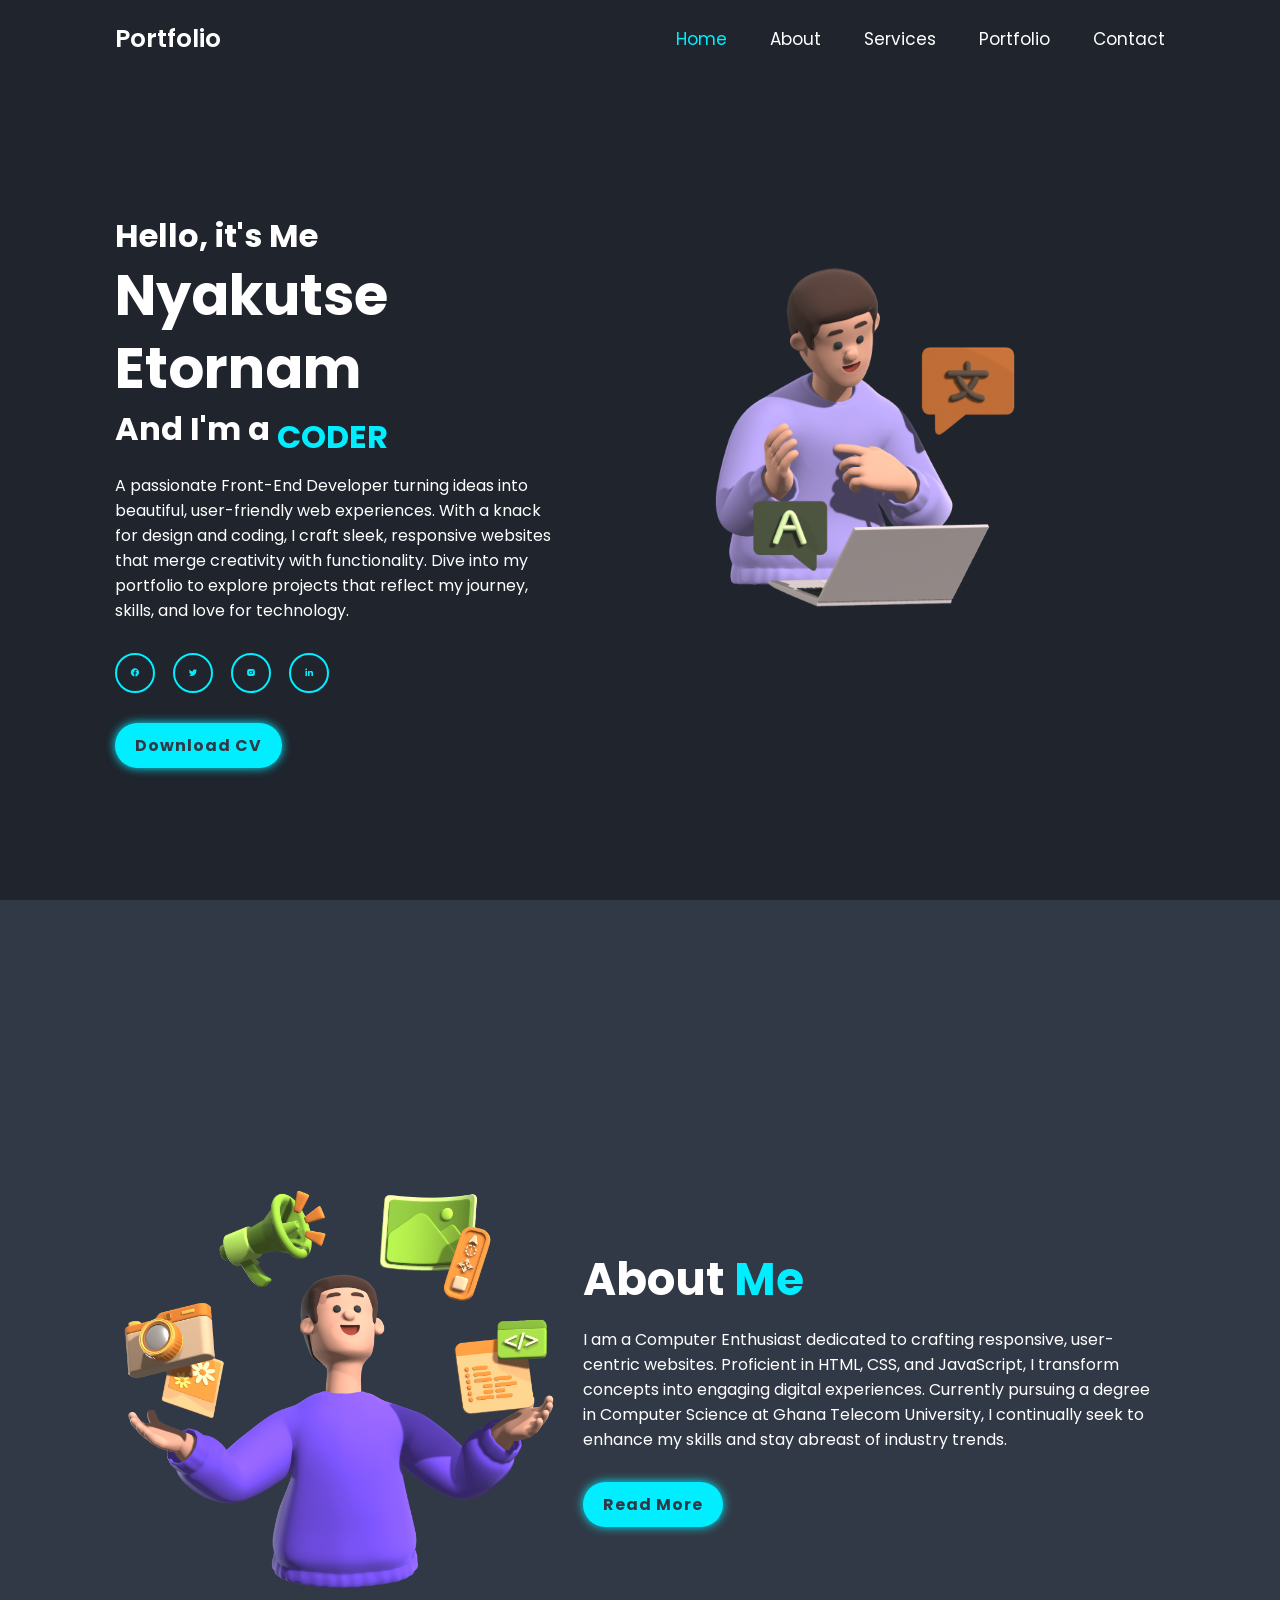
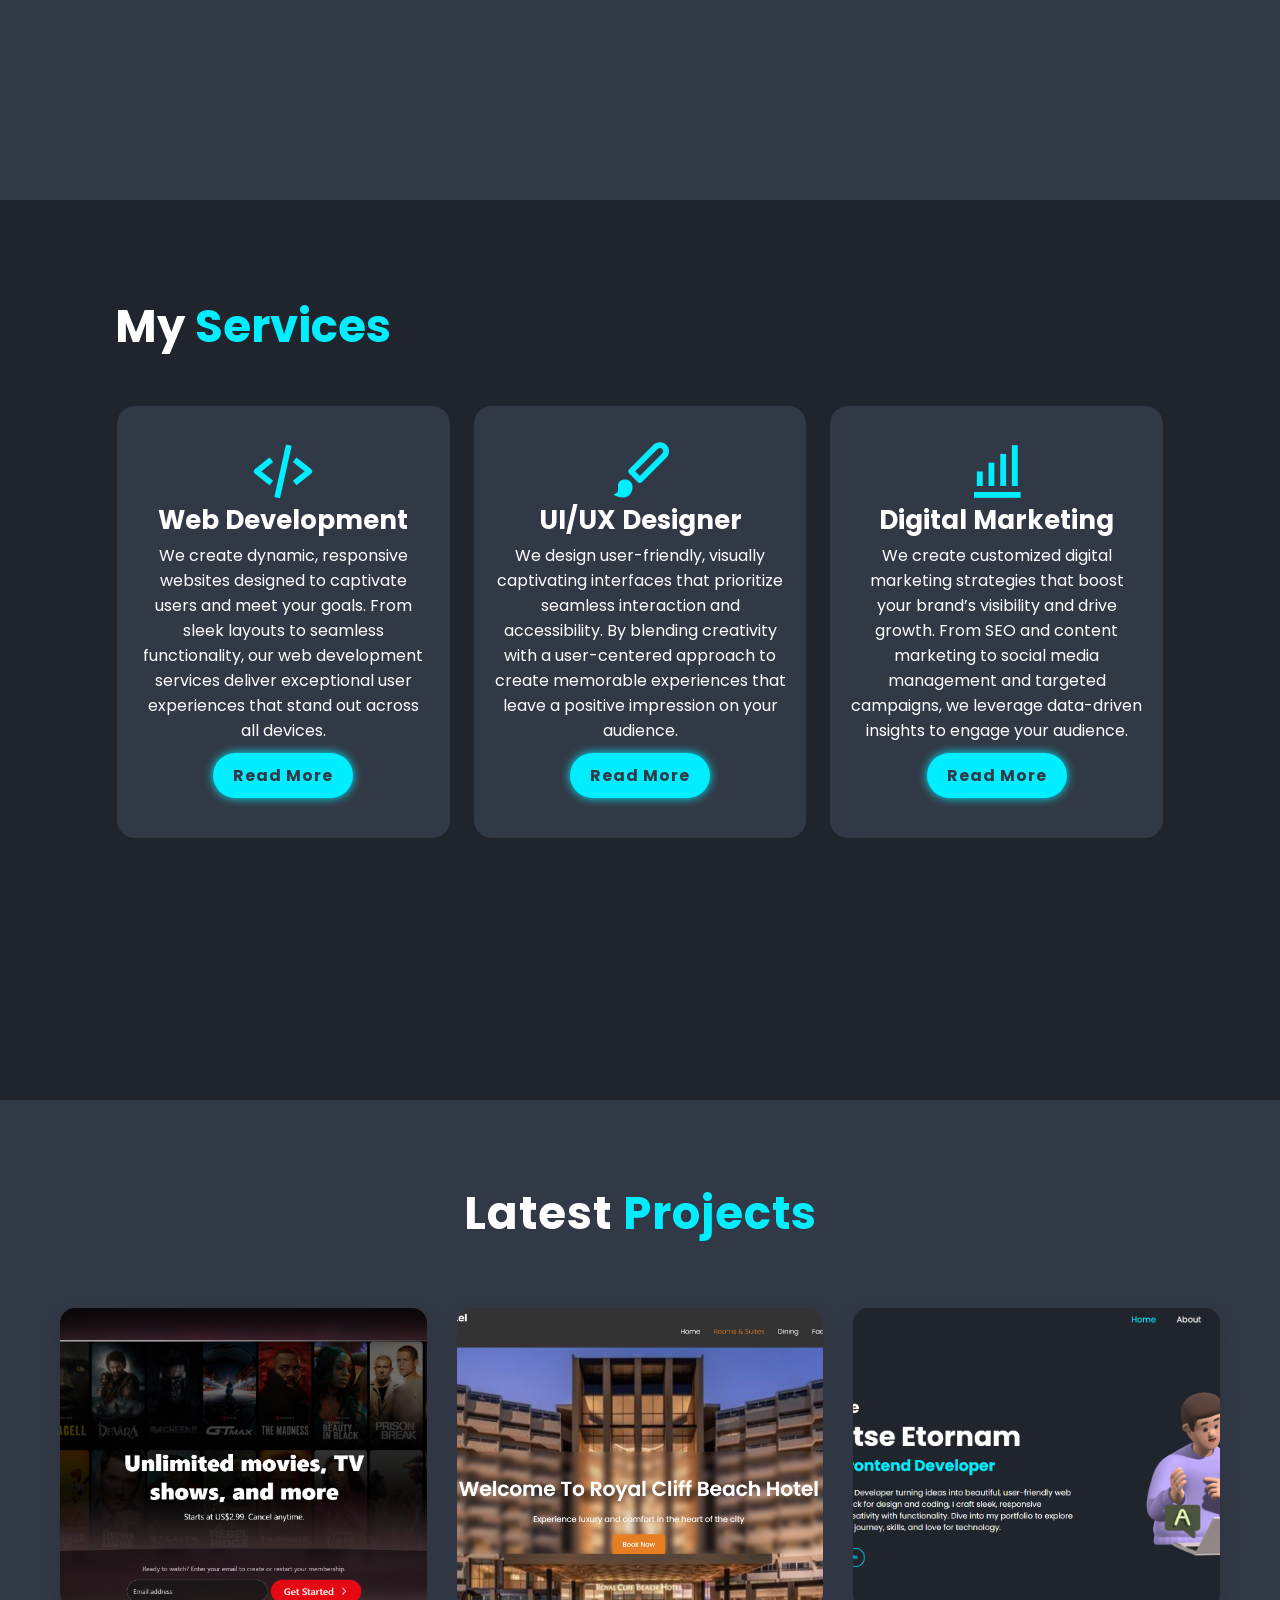
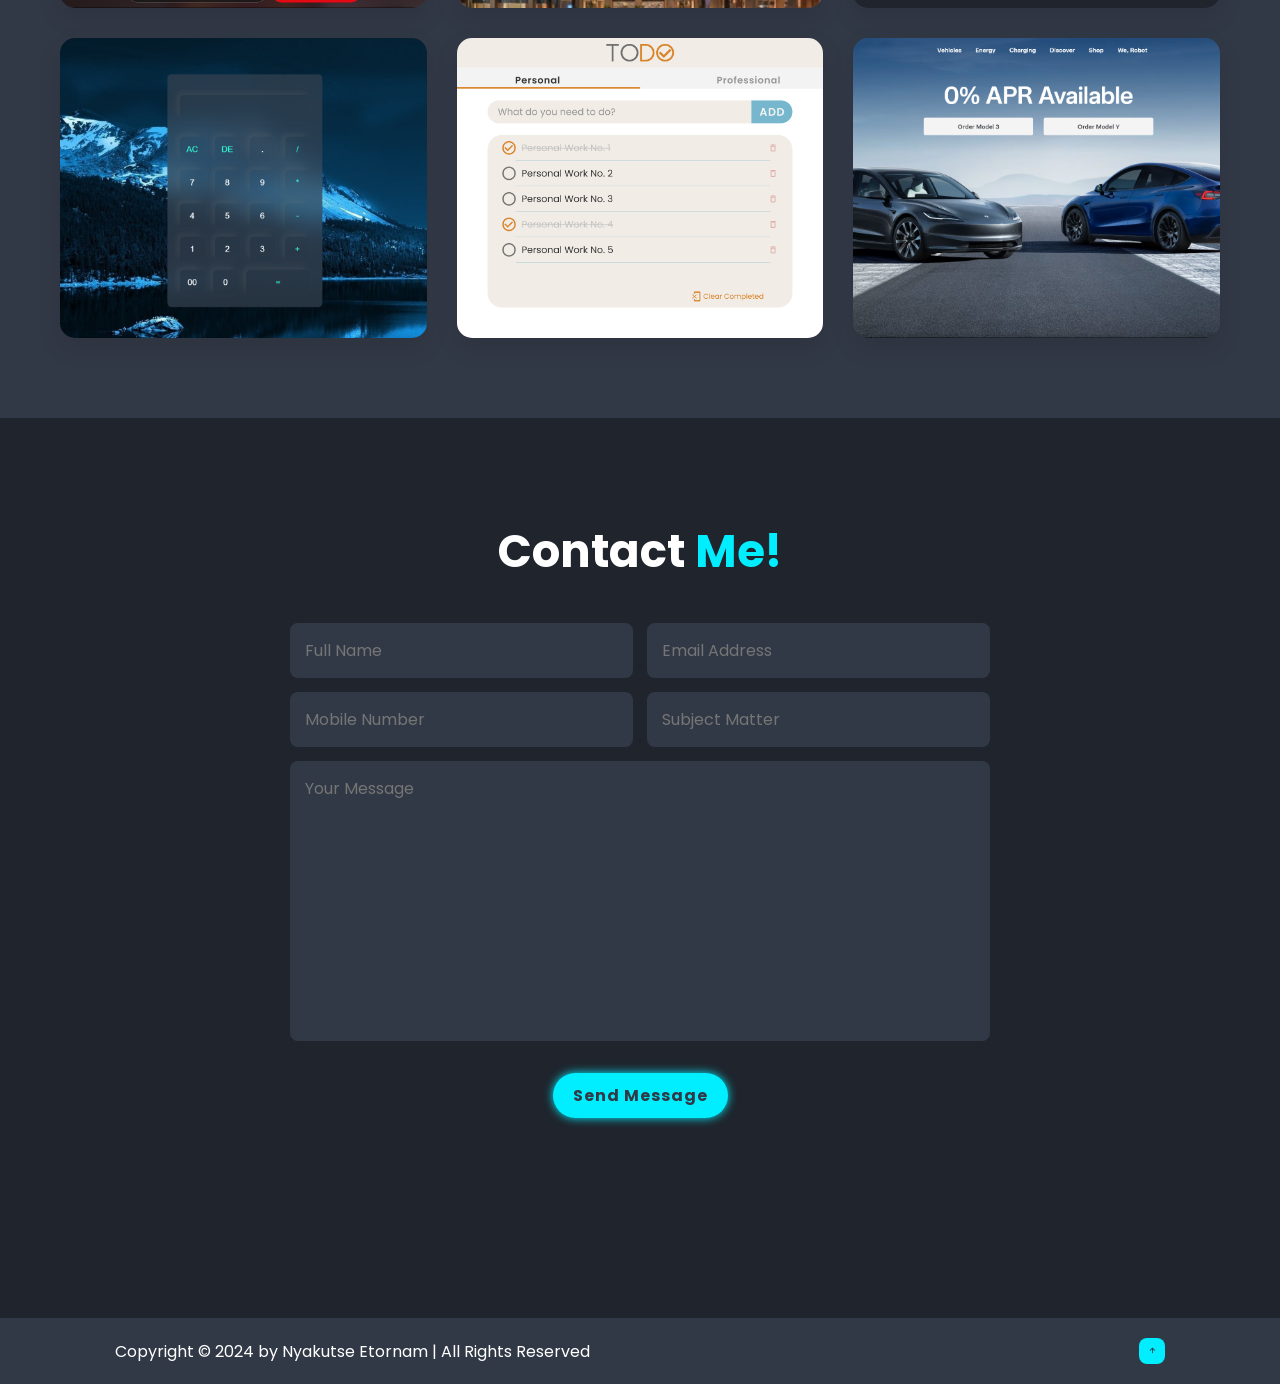
<file: index.htm>
<!DOCTYPE html>
<html lang="en">
    <head>
        <meta charset="UTF-8">
        <meta name="viewport" content="width=device-width, initial-scale=1.0">
        <title>Nyakutse Etornam</title>
        <link rel="stylesheet" href="styles.css">

       <!-- Box icons -->
       <link href='https://unpkg.com/boxicons@2.1.4/css/boxicons.min.css' rel='stylesheet'>
    </head>
    <body>
        <!-- Header design -->
         <header class="header">
            <a href="#" class="logo">Portfolio</a>

            <i class='bx bx-menu' id="menu-icon"></i>

            <nav class="navbar">
                <a href="#home" class="active">Home</a>
                <a href="#about">About</a>
                <a href="#services">Services</a>
                <a href="#portfolio">Portfolio</a>
                <a href="#contact">Contact</a>
            </nav>
         </header>
         
         <!-- home section design -->
          <section class="home" id="home">
            <div class="home-content">
                <h3>Hello, it's Me</h3>
                <h1>Nyakutse Etornam</h1>
                <h3>And I'm a 
                    <span >
                        <span>CODER</span>
                        <span>DEVELOPER</span>
                        <span>PROGRAMMER</span>
                        <span>DESIGNER</span>
                    </span>
                </h3>
                <p>A passionate Front-End Developer turning ideas into beautiful, user-friendly web experiences. With a knack for design and coding, I craft sleek, responsive websites that merge creativity with functionality. Dive into my portfolio to explore projects that reflect my journey, skills, and love for technology.</p>
                
                <div class="social-media">
                    <a href="https://web.facebook.com/profile.php?id=100080500104627"><i class='bx bxl-facebook-circle' ></i></a>
                    <a href="#"><i class='bx bxl-twitter' ></i></a>
                    <a href="https://www.instagram.com/eclipse_nyak/#"><i class='bx bxl-instagram-alt' ></i></a>
                    <a href="https://www.linkedin.com/in/nyakutse-etornam-495963260?lipi=urn%3Ali%3Apage%3Ad_flagship3_profile_view_base_contact_details%3BceFgJ6Q%2FTySUAe2Ne8UD9Q%3D%3D"><i class='bx bxl-linkedin' ></i></a>
                </div>
                <a href="" class="btn" download>Download CV</a>
            </div>

            <div class="home-image">
                <img src="images/Learning Various Courses 3D Illustration.png" height="600" width="600">
              </div>
    
          </section>

          <!-- about section design -->
          <section class="about" id="about">
            <div class="about-img">
                <img src="images/Learning Various Courses 3D Illustration (1).png" alt="">
            </div>

            <div class="about-content">
                <h2 class="heading">About <span>Me</span></h2>
                <p>I am a Computer Enthusiast dedicated to crafting responsive, user-centric websites. Proficient in HTML, CSS, and JavaScript, I transform concepts into engaging digital experiences. Currently pursuing a degree in Computer Science at Ghana Telecom University, I continually seek to enhance my skills and stay abreast of industry trends.</p>
                <a href="#" class="btn">Read More</a>
            </div>
          </section>
          
           <!-- about section design -->
           <section class="services" id="services">
            

            <div class="about-content">
                <h2 class="heading">My <span>Services</span></h2>
                
                <div class="service-container">
                    <div class="service-box">
                        <i class='bx bx-code-alt' ></i>
                       <h3>Web Development</h3>
                       <p>We create dynamic, responsive websites designed to captivate users and meet your goals. From sleek layouts to seamless functionality, our web development services deliver exceptional user experiences that stand out across all devices.</p>
                       <a href="#" class="btn">Read More</a>
                    </div>

                    <div class="service-box">
                        <i class='bx bxs-paint' ></i>
                       <h3>UI/UX Designer</h3>
                       <p>We design user-friendly, visually captivating interfaces that prioritize seamless interaction and accessibility. By blending creativity with a user-centered approach to create memorable experiences that leave a positive impression on your audience.</p>
                       <a href="#" class="btn">Read More</a>
                    </div>

                    <div class="service-box">
                        <i class='bx bx-bar-chart-alt' ></i>
                       <h3>Digital Marketing</h3>
                       <p>We create customized digital marketing strategies that boost your brand’s visibility and drive growth. From SEO and content marketing to social media management and targeted campaigns, we leverage data-driven insights to engage your audience.</p>
                       <a href="#" class="btn">Read More</a>
                    </div>
                </div>
            </div>
          </section>

          <!-- portfolio section design  -->
          <section class="portfolio" id="portfolio">
            <h2 class="heading">Latest <span>Projects</span></h2>

            <div class="row justify-content-center">
                <!-- Portfolio Items-->
                <div class="col-md-6 col-lg-4 mb-5">
                    <div class="portfolio-item mx-auto" data-toggle="modal" data-target="#portfolioModal0">
                        <div class="portfolio-item-caption d-flex align-items-center justify-content-center h-100 w-100">
                            <div class="portfolio-item-caption-content text-center text-white"><i class="fas fa-plus fa-3x"></i></div>
                        </div><img class="img-fluid" src="assets/netflix clone.png" alt="Netflix Clone"/>
                    </div>
                </div>
                <div class="col-md-6 col-lg-4 mb-5">
                    <div class="portfolio-item mx-auto" data-toggle="modal" data-target="#portfolioModal1">
                        <div class="portfolio-item-caption d-flex align-items-center justify-content-center h-100 w-100">
                            <div class="portfolio-item-caption-content text-center text-white"><i class="fas fa-plus fa-3x"></i></div>
                        </div><img class="img-fluid" src="assets/hoel 1.png" alt="Hotel Website"/>
                    </div>
                </div>
                <div class="col-md-6 col-lg-4 mb-5">
                    <div class="portfolio-item mx-auto" data-toggle="modal" data-target="#portfolioModal2">
                        <div class="portfolio-item-caption d-flex align-items-center justify-content-center h-100 w-100">
                            <div class="portfolio-item-caption-content text-center text-white"><i class="fas fa-plus fa-3x"></i></div>
                        </div><img class="img-fluid" src="assets/portfolio.png" alt="Portfolio Website"/>
                    </div>
                </div>
                <div class="col-md-6 col-lg-4 mb-5">
                    <div class="portfolio-item mx-auto" data-toggle="modal" data-target="#portfolioModal3">
                        <div class="portfolio-item-caption d-flex align-items-center justify-content-center h-100 w-100">
                            <div class="portfolio-item-caption-content text-center text-white"><i class="fas fa-plus fa-3x"></i></div>
                        </div><img class="img-fluid" src="assets/Calculator.png" alt="Calculator App"/>
                    </div>
                </div>
                <div class="col-md-6 col-lg-4 mb-5">
                    <div class="portfolio-item mx-auto" data-toggle="modal" data-target="#portfolioModal4">
                        <div class="portfolio-item-caption d-flex align-items-center justify-content-center h-100 w-100">
                            <div class="portfolio-item-caption-content text-center text-white"><i class="fas fa-plus fa-3x"></i></div>
                        </div><img class="img-fluid" src="assets/simple.png" alt="To-Do App"/>
                    </div>
                </div>
                <div class="col-md-6 col-lg-4 mb-5">
                    <div class="portfolio-item mx-auto" data-toggle="modal" data-target="#portfolioModal5">
                        <div class="portfolio-item-caption d-flex align-items-center justify-content-center h-100 w-100">
                            <div class="portfolio-item-caption-content text-center text-white"><i class="fas fa-plus fa-3x"></i></div>
                        </div><img class="img-fluid" src="assets/tesla.png" alt="Tesla Clone"/>
                    </div>
                </div>
            </div>
        </div>
          </section>
          

           <!-- contact section design -->
            <section class="contact" id="contact">
                <h2 class="heading">Contact <span>Me!</span></h2>
                <form action="#">
                    <div class="input-box">
                        <input type="text" placeholder="Full Name">
                        <input type="email" placeholder="Email Address">
                    </div>
                    <div class="input-box">
                        <input type="number" placeholder="Mobile Number">
                        <input type="text" placeholder="Subject Matter">
                    </div>
                    <textarea name="" id="" rows="10" placeholder="Your Message"></textarea>
                    <input type="submit" value="Send Message" class="btn">
                </form>
            </section>

            <!-- footer design  -->
             <footer class="footer">
                <div class="footer-text">
                    <p>Copyright &copy; 2024 by Nyakutse Etornam | All Rights Reserved</p>
                </div>
                <div class="footer-iconTop">
                    <a href="#home"><i class='bx bx-up-arrow-alt'></i></a>
                </div>
             </footer>
    </body>
    <script src="script.js"></script>
</html>
</file>
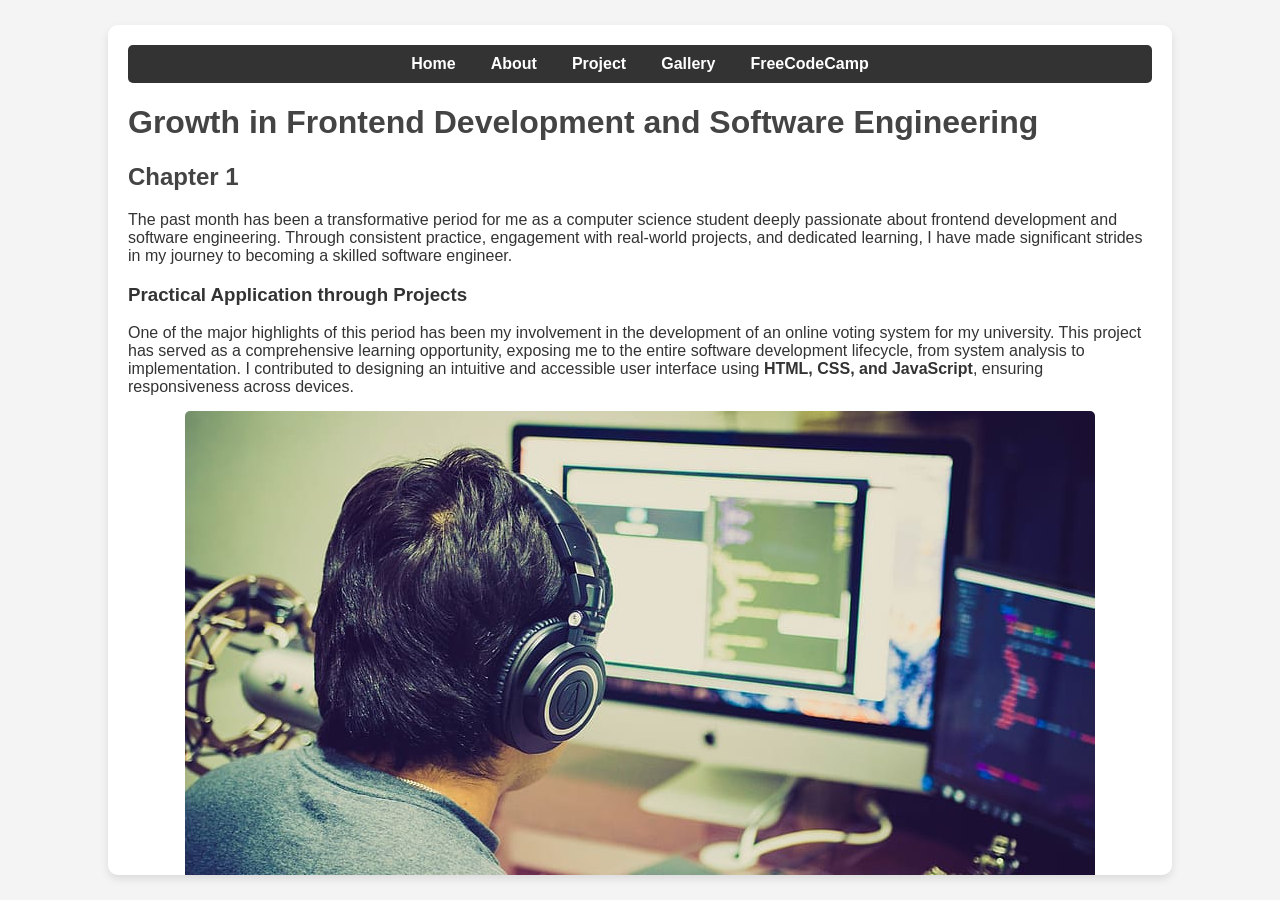
<file: index.html>
<!DOCTYPE html>
<html lang="en">
<head>
    <meta charset="UTF-8">
    <meta name="viewport" content="width=device-width, initial-scale=1.0">
    <title>HTML Workshop</title>
    <style>
        body {
            font-family: Arial, sans-serif;
            margin: 0;
            padding: 0;
            background-color: #f4f4f4;
            color: #333;
            display: flex;
            justify-content: center;
            align-items: center;
            height: 100vh;
        }
        .container {
            width: 80%;
            background-color: #fff;
            padding: 20px;
            border-radius: 10px;
            box-shadow: 0 4px 8px rgba(0, 0, 0, 0.1);
            overflow-y: auto;
            max-height: 90vh;
        }
        nav {
            background-color: #333;
            padding: 10px 0;
            border-radius: 5px;
        }
        nav ul {
            list-style: none;
            padding: 0;
            margin: 0;
            display: flex;
            gap:5px;
            justify-content: center;
        }
        nav ul li {
            margin: 0 15px;
        }
        nav ul li a {
            color: #fff;
            text-decoration: none;
            font-weight: bold;
        }
        a:hover {
            color: blue;
        }
        h1, h2 {
            color: #444;
        }
        p, ul {
            margin: 15px 0;
        }
        ul {
            padding-left: 20px;
        }
        img {
            display: block;
            margin: 10px auto;
            max-width: 100%;
            border-radius: 5px;
        }
        hr {
            border: 1px solid #ccc;
        }
        section {
            margin: 20px 0;
        }

        /* Responsive Design */
        @media (max-width: 768px) {
            .container {
                width: 90%;
                padding: 15px;
            }
            nav ul li {
                margin: 10px 0;
            }
        }

        @media (max-width: 480px) {
            .container {
                width: 95%;
            }
            h1 {
                font-size: 1.5rem;
            }
            h2, h3 {
                font-size: 1.2rem;
            }
            nav ul li {
                margin: 8px 0;
            }
        }
    </style>
</head>
<body>
    <div class="container">
        <nav>
            <ul>
                <li><a href="index.html">Home</a></li>
                <li><a href="about.html">About</a></li>
                <li><a href="project.html">Project</a></li>
                <li><a href="gallery.html">Gallery</a></li>
                <li><a href="https://www.freecodecamp.org/ETORNAM">FreeCodeCamp</a></li>
            </ul>
        </nav>
        <h1>Growth in Frontend Development and Software Engineering</h1>
        <h2>Chapter 1</h2>
        <p>
            The past month has been a transformative period for me as a computer science student deeply passionate about frontend development and software engineering. Through consistent practice, engagement with real-world projects, and dedicated learning, I have made significant strides in my journey to becoming a skilled software engineer.
        </p>
        <h3>Practical Application through Projects</h3>
        <p>
            One of the major highlights of this period has been my involvement in the development of an online voting system for my university. This project has served as a comprehensive learning opportunity, exposing me to the entire software development lifecycle, from system analysis to implementation. I contributed to designing an intuitive and accessible user interface using <b>HTML, CSS, and JavaScript</b>, ensuring responsiveness across devices.
        </p>
        <img src="images/e.jpg" alt="Online Voting System">
        <p>
            Additionally, I began creating an interactive website as part of my personal development. I created a simple calculator app.
        </p>
        <h3>Theoretical Enrichment and Skill Advancement</h3>
        <p>
            Over the last month, I deepened my understanding of programming fundamentals, particularly in JavaScript, through solving practical challenges on platforms like <b>FreeCodeCamp</b>. I worked on improving concepts such as event handling, DOM manipulation, and object-oriented programming, which directly translate into better project outcomes.
        </p>
        <h3>Tools and Collaborative Learning</h3>
        <p>
            An essential part of my growth has been familiarizing myself with industry-standard tools and workflows. I have extensively used GitHub for version control and collaboration during group projects. Tools like npm for managing dependencies and React for creating dynamic web applications have also become part of my toolkit.
        </p>
        <img src="images/aa.jpeg" alt="GitHub Collaboration">
        <h3>Reflection and Future Goals</h3>
        <p>
            Looking ahead, I am committed to building on this momentum by delving deeper into backend technologies, exploring cloud hosting platforms, and further refining my understanding of user experience design. I aim to contribute to larger open-source projects to broaden my perspective and engage with a global community of developers.
        </p>
        <h2>Handling Clients in Web Development</h2>
        <p>
            Effective client management is a cornerstone of successful web development projects. A client-centric approach emphasizes clear communication, professionalism, and adaptability throughout the project lifecycle.
        </p>
        <p>
            Setting realistic expectations is key to avoid misunderstandings. Transparency about timelines, costs, and deliverables, along with consistent updates, fosters trust and collaboration. Providing regular feedback opportunities ensures that the project aligns with the client’s vision while maintaining clarity through documentation.
        </p>
        <img src="images/b.jpg" alt="Client Management">
        <p>
            Post-project, developers should educate clients on managing their websites independently and seek feedback to refine their services. By prioritizing client satisfaction, developers can build long-term relationships and maintain professional reputations.
        </p>
        <h2>Team Members & Acknowledgements</h2>
        <ul>
            <li>Jethro Nana</li>
            <li>Chrysoprase Ayita</li>
            <li>Shalom Azameti</li>
            <li>Otabil Papa</li>
            <li>W3Schools</li>
        </ul>
        <h2>Lessons learnt as a potential developer</h2>
        <ol>
            <li>Problem-solving is essential, focusing on breaking down complex tasks into smaller steps.</li>
            <li>Clean, maintainable code makes collaboration easier and projects more manageable.</li>
            <li>Debugging is part of the process, and learning from errors strengthens problem-solving skills.</li>
            <li>Continuous learning is key, as technology evolves quickly and staying updated keeps you competitive.</li>
        </ol>
        <footer>
            <p>&copy; 2024 Made by Nyakutse Etornam - 1703103475 and Julia Ayibor - 1703150063 | <a href="#">Privacy Policy</a></p>
        </footer>
    </div>
</body>
</html>
</file>
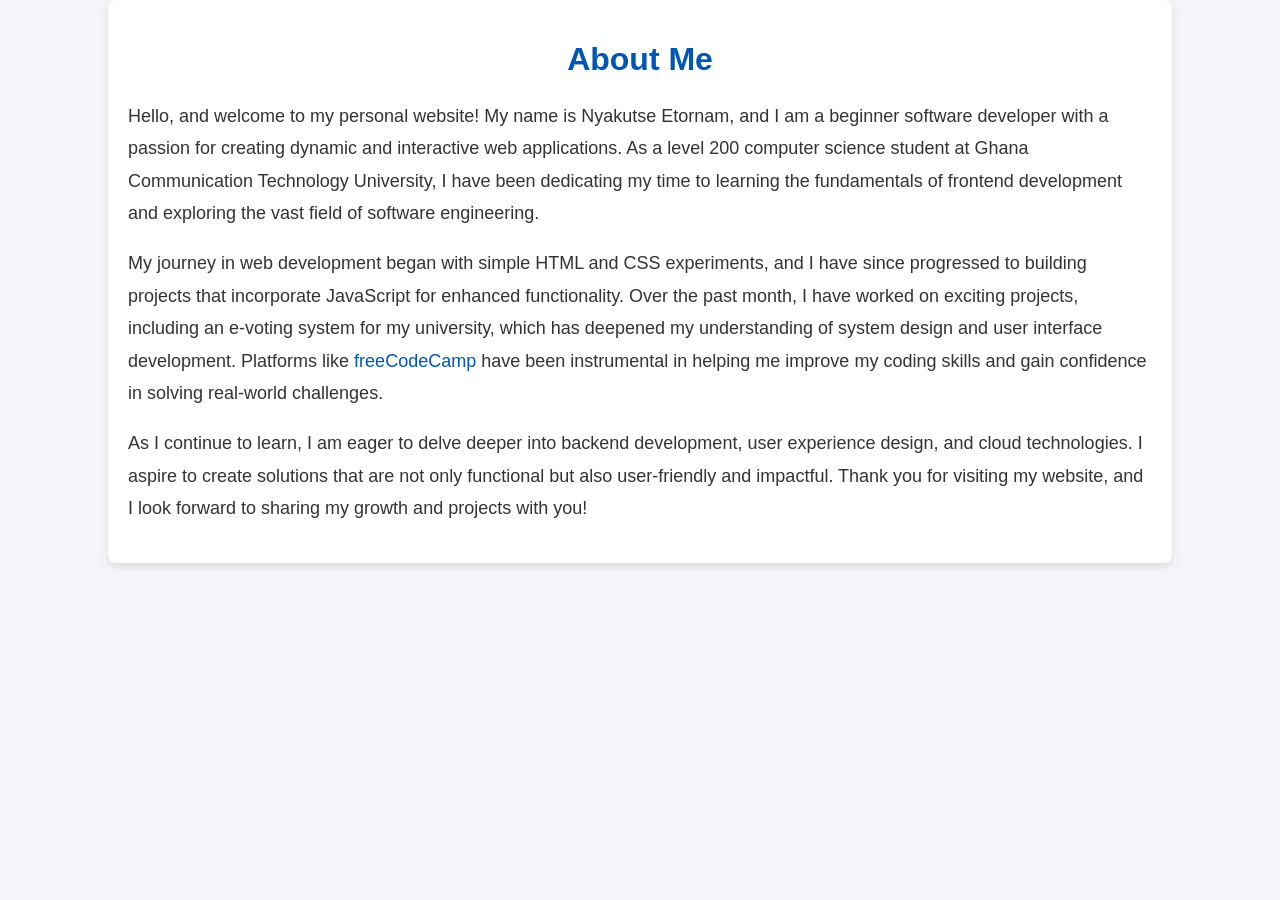
<file: about.html>
<!DOCTYPE html>
<html lang="en">
<head>
    <meta charset="UTF-8">
    <meta name="viewport" content="width=device-width, initial-scale=1.0">
    <title>About Me</title>
    <style>
        body {
            font-family: Arial, sans-serif;
            margin: 0;
            padding: 0;
            background-color: #f4f4f9;
            color: #333;
        }
        .container {
            width: 80%;
            margin: 0 auto;
            padding: 20px;
            background: #fff;
            box-shadow: 0 4px 8px rgba(0, 0, 0, 0.1);
            border-radius: 8px;
        }
        h1 {
            text-align: center;
            color: #0056b3;
        }
        p {
            line-height: 1.8;
            font-size: 18px;
        }
        a {
            color: #0056b3;
            text-decoration: none;
        }
        a:hover {
            text-decoration: underline;
        }

        /* Responsive Design */
        @media (max-width: 768px) {
            .container {
                width: 90%;
                padding: 15px;
            }
            h1 {
                font-size: 24px;
            }
            p {
                font-size: 16px;
            }
        }

        @media (max-width: 480px) {
            .container {
                width: 95%;
                padding: 10px;
            }
            h1 {
                font-size: 22px;
            }
            p {
                font-size: 14px;
            }
        }
    </style>
</head>
<body>
    <div class="container">
        <h1>About Me</h1>
        <p>
            Hello, and welcome to my personal website! My name is Nyakutse Etornam, and I am a beginner software developer with a passion for creating dynamic and interactive web applications. As a level 200 computer science student at Ghana Communication Technology University, I have been dedicating my time to learning the fundamentals of frontend development and exploring the vast field of software engineering.
        </p>
        <p>
            My journey in web development began with simple HTML and CSS experiments, and I have since progressed to building projects that incorporate JavaScript for enhanced functionality. Over the past month, I have worked on exciting projects, including an e-voting system for my university, which has deepened my understanding of system design and user interface development. Platforms like <a href="https://www.freecodecamp.org">freeCodeCamp</a> have been instrumental in helping me improve my coding skills and gain confidence in solving real-world challenges.
        </p>
        <p>
            As I continue to learn, I am eager to delve deeper into backend development, user experience design, and cloud technologies. I aspire to create solutions that are not only functional but also user-friendly and impactful. Thank you for visiting my website, and I look forward to sharing my growth and projects with you!
        </p>
    </div>
</body>
</html>
</file>
<file: styles.css>
@import url('https://fonts.googleapis.com/css2?family=Inter:ital,opsz,wght@0,14..32,100..900;1,14..32,100..900&family=Poppins:ital,wght@0,100;0,200;0,300;0,400;0,500;0,600;0,700;0,800;0,900;1,100;1,200;1,300;1,400;1,500;1,600;1,700;1,800;1,900&family=Roboto+Slab:wght@100..900&family=Roboto:ital,wght@0,100;0,300;0,400;0,500;0,700;0,900;1,100;1,300;1,400;1,500;1,700;1,900&display=swap');
*{
    margin: 0;
    padding: 0;
    box-sizing: border-box;
    border: none;
    outline: none;
    text-decoration: none;
    scroll-behavior: smooth;
    font-family: 'Poppins', sans-serif;
}

:root{
    --bg-color:#1f242d;
    --second-bg-color:#323946;
    --text-color:#fff;
    --main-color:#0ef;
}

html{
    font-size: 62.5%;
    overflow-x: hidden;
}

body{
    background: var(--bg-color);
    color: var(--text-color);
    height: 100vh;
    margin: 0;
    padding: 0;
}

section{
    min-height: 100vh;
    padding: 10rem 9% 2rem;
}

span{
    color: var(--main-color);
}
span{
    color: var(--main-color);
}
header{
    position: fixed;
    top: 0;
    left: 0;
    width: 100%;
    padding: 2rem 9%;
    background: var(--bg-color);
    display: flex;
    justify-content: space-between;
    align-items: center;
    z-index: 100;
    width:100%;
    }

.logo{
    font-size: 2.5rem;
    color: var(--text-color);
    font-weight: 600;
    cursor: default;
}

.navbar a{
    font-size: 1.7rem;
    color: var(--text-color);
    margin-left: 4rem;
    transition: .4s;
    width:100%;
}

.navbar a:hover,
.navbar a.active{
    color: var(--main-color);
} 

#menu-icon{
    font-size: 3.6rem;
    color: var(--text-color);
    display: none;
}

.home{
    display: flex;
    justify-content: center;
    align-items: center;
}

.home-img img{
    width:35vw;
}

.home-content h3{
    font-size: 3.2rem;
    font-weight: 700;
}

h3 > span{
    position: relative;
    display: inline-block;
    color: var(--main-color);
    height: 1.25em;
    vertical-align: bottom;
    overflow: hidden;
}

h3 > span > span{
    display: block;
    animation: animateWords 7.5s infinite ease;
}

@keyframes animateWords{
    0%{transform: translateY(0%);}
    25%{transform: translateY(-100%);}
    50%{transform: translateY(-200%);}
    75%{transform: translateY(-300%);}
   100%{transform: translateY(-400%);}
}

.home-content h3:nth-of-type(2){
    margin-bottom: 2rem ;
}

.home-content h1{
    font-size: 5.6rem;
    font-weight: 700;
    line-height: 1.3;
}

.home-content p{
    font-size: 1.6rem;
}

.social-media a{
    display: inline-flex;
    justify-content: center;
    align-items: center;
    width: 4rem;
    height: 4rem;
    background: transparent;
    border: .2rem solid var(--main-color);
    border-radius: 50%;
    color: var(--main-color);
    margin: 3rem 1.5rem 3rem 0;
    transition: .4s;
}

.social-media a:hover{
    background:var(--main-color) ;
    color: var(--second-bg-color);
    box-shadow: 0 0 1rem var(--main-color);
}

.btn{
     display: inline-block;
     padding: 1rem 2rem;
     background-color: var(--main-color);
     border-radius: 4rem;
     box-shadow: 0 0 1rem var(--main-color);
     font-size: 1.6rem;
     color: var(--second-bg-color);
     letter-spacing: .1rem;
     font-weight: 700;
     transition: .5 ease;
}

.btn:hover{
    box-shadow:none;
}

.about{
    display: flex;
    justify-content: center;
    align-items: center;
    gap: 2rem;
    background: var(--second-bg-color);
}

.about-img img{
    width: 35vw;
}

.heading{
    text-align: center;
    font-size: 4.5rem;
}

.about-content h2{
    text-align: left;
    line-height: 1.2;
}

.about-content h3{
    line-height: 2.6rem;
    font-size: 25px ;
}

.about-content p{
    font-size: 1.6rem;
    margin: 2rem 0 3rem;
}

.services h2{
    margin-bottom: 5rem;
}

.service-container{
    display: flex;
    justify-content: center;
    align-items: center;
    flex-wrap: wrap;
    gap:2rem ;
}

.service-container .service-box{
    flex: 1 1 30rem;
    background: var(--second-bg-color);
    padding: 3rem 2rem 4rem;
    border-radius: 2rem;
    text-align: center;
    border: .2rem solid var(--bg-color);
    transition: .5s ease;
}

.service-container .service-box:hover{
    border-color: var(--main-color);
    transform: scale(1.02);
}

.service-box i{
    color: var(--main-color);
    font-size: 7rem;
}

.service-box h3{
    font-size: 2.6rem;
} 

.service-box p{
    font-size: 1.6rem;
    margin: 1rem 0;
}

/* Portfolio Section Comprehensive Grid Layout */
.portfolio {
    background-color: var(--second-bg-color);
    padding: 80px 0;
    position: relative;
    overflow: hidden;
}

.portfolio .heading {
    text-align: center;
    margin-bottom: 60px;
    font-size: 4.5rem;
    color:var(--text-color);
    font-weight: 700;
    letter-spacing: 1px;
}

.portfolio .heading span {
    color: var(--main-color);
}

.row.justify-content-center {
    display: grid;
    grid-template-columns: repeat(3, 1fr);
    grid-gap: 30px;
    max-width: 1200px;
    margin: 0 auto;
    padding: 0 20px;
}

.portfolio-item {
    position: relative;
    border-radius: 15px;
    overflow: hidden;
    box-shadow: 0 10px 25px rgba(0, 0, 0, 0.1);
    transition: all 0.4s ease-in-out;
    transform-style: preserve-3d;
    perspective: 1000px;
    height: 300px;
    width: 100%;
}

.portfolio-item:hover {
    border-color: var(--main-color);
    transform: scale(1.02);
}

.portfolio-item img {
    width: 100%;
    height: 100%;
    object-fit: cover;
    transition: transform 0.5s ease;
    
}

.portfolio-item:hover img {
    border-color: var(--main-color);
    transform: scale(1.02);
  
}

.portfolio-item-caption {
    position: absolute;
    top: 0;
    left: 0;
    width: 100%;
    height: 100%;
    background-color: rgba(52, 152, 219, 0.8);
    display: flex;
    align-items: center;
    justify-content: center;
    opacity: 0;
    transition: opacity 0.4s ease;
    z-index: 10;
    
}

.portfolio-item-caption-content {
    color: white;
    text-align: center;
    transform: translateZ(50px);
    transition: all 0.4s ease;
}

.portfolio-item-caption-content i {
    font-size: 3rem;
    opacity: 0.9;
    transition: all 0.4s ease;
}

.portfolio-item:hover .portfolio-item-caption-content i {
    transform: rotate(360deg) scale(1.2);
    opacity: 1;
}

/* Staggered Animation for Grid Items */
.portfolio-item {
    opacity: 0;
    transform: translateY(50px);
    animation: fadeInUp 0.7s ease forwards;
}

@keyframes fadeInUp {
    to {
        opacity: 1;
        transform: translateY(0);
    }
}

.portfolio-item:nth-child(1) { animation-delay: 0.1s; }
.portfolio-item:nth-child(2) { animation-delay: 0.2s; }
.portfolio-item:nth-child(3) { animation-delay: 0.3s; }
.portfolio-item:nth-child(4) { animation-delay: 0.4s; }
.portfolio-item:nth-child(5) { animation-delay: 0.5s; }
.portfolio-item:nth-child(6) { animation-delay: 0.6s; }


.contact h2{
    margin-bottom: 3rem;
}

.contact form{
    max-width: 70rem;
    margin: 1rem auto;
    text-align: center;
    margin-bottom: 3rem;
}

.contact form .input-box{
    display: flex;
    justify-content: space-between;
    flex-wrap: wrap;
}

.contact form .input-box input,
.contact form textarea {
    width: 100%;
    padding: 1.5rem;
    font-size: 1.6rem;
    color: var(--text-color);
    background-color: var(--second-bg-color);
    border-radius: .8rem;
    margin: .7rem 0;
}

.contact form .input-box input{
    width: 49%;
}

.contact form textarea {
    resize: none;
}

.contact form .btn{
    cursor: pointer;
    margin: 2rem;
}


.footer{
    display: flex;
    justify-content: space-between;
    align-items: center;
    flex-wrap: wrap;
    padding: 2rem 9%;
    background: var(--second-bg-color);
}

.footer-text p{
    font-size: 1.6rem;
}

.footer-iconTop a{
    display: inline-flex;
    justify-content:center;
    align-items: center;
    padding: .8rem;
    background: var(--main-color);
    border-radius: .8rem;
    transition: .5s ease
}

.footer-iconTop a:hover{
    box-shadow: 0 0 1rem var(--main-color);
}

.footer-iconTop a i{
    font: 2.4rem;
    color:var(--second-bg-color);
}

/* Media Queries for Responsive Design */
@media (max-width: 1200px) {
    html {
        font-size: 55%;
        width:100%;
    }
}

@media (max-width: 991px) {
    header {
        padding: 2rem ;
    }

    section {
        padding: 10rem 3% 2rem;
    }

    .services {
        padding-bottom: 7rem;
    }

    .portfolio {
        padding-bottom: 7rem;
    }

    .contact {
        min-height: auto;
    }
}

@media (max-width: 768px) {
    #menu-icon {
        display: block;
    }

    .navbar {
        position: absolute;
        top: 100%;
        left: 0;
        width: 100%;
        padding: 1rem 3%;
        background: var(--bg-color);
        border-top: .1rem solid rgba(0, 0, 0, .2);
        box-shadow: 0 .5rem 1rem rgba(0, 0, 0, .2);
        display: none;
    }

    .navbar.active {
        display: block;
    }

    .navbar a {
        display: block;
        font-size: 2rem;
        margin: 3rem 0;
    }

    .home {
        flex-direction: column;
    }

    .home-content h1 {
        font-size: 5rem;
    }

    .home-img img {
        width: 70vw;
        margin-top: 4rem;
    }

    .about {
        flex-direction: column-reverse;
    }

    .about img {
        width: 70vw;
        margin-top: 4rem;
    }

    .service-container {
        grid-template-columns: repeat(auto-fit, minmax(200px, 1fr));
    }

    .row.justify-content-center {
        grid-template-columns: repeat(auto-fit, minmax(200px, 1fr));
    }
}

@media (max-width: 450px) {
    html {
        font-size: 50%;
    }

    .contact form .input-box input {
        width: 100%;
    }
}
</file>
